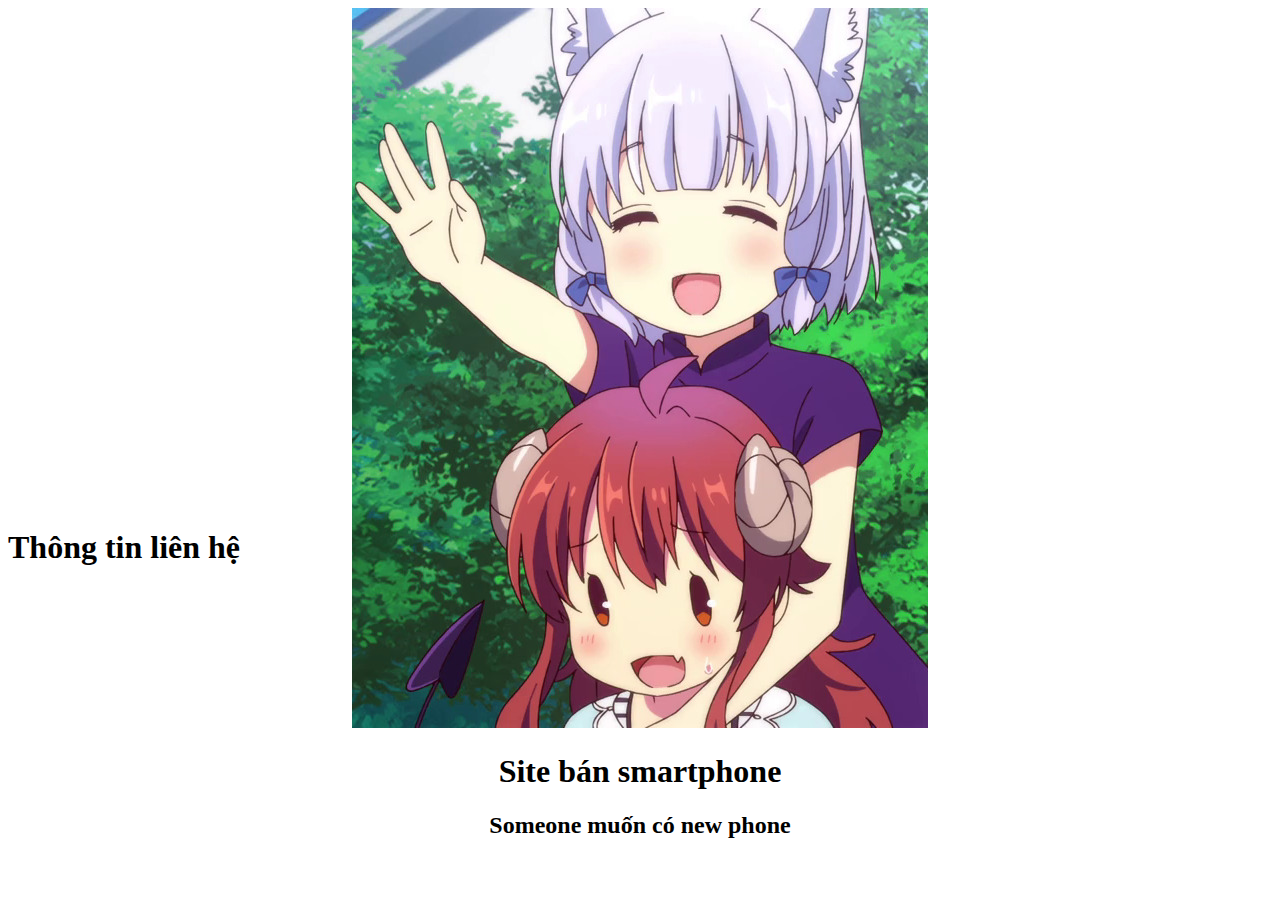
<file: Thankwan/contact.html>
<!DOCTYPE html>
<html lang="en">
<head>
    <meta charset="UTF-8">
    <meta http-equiv="X-UA-Compatible" content="IE=edge">
    <meta name="viewport" content="width=device-width, initial-scale=1.0">
    <title>Liên hệ</title>
    <link rel="stylesheet" href="css/contact.css">
</head>
<body>
    <div class="content">
        <div>
            <img src="img/lico x shamiko.jpg" alt="lico x shamiko">
            <h1 class="tittle">Site bán smartphone</h1>
            <h2 class="description">Someone muốn có new phone</h2>
        </div>
    </div>
    <div class="page-container">
        <div class="header">
            <div>
                <h1>
                    Thông tin liên hệ
                </h1>
            </div>
        </div>           
    </div>
</body>
</html>
</file>
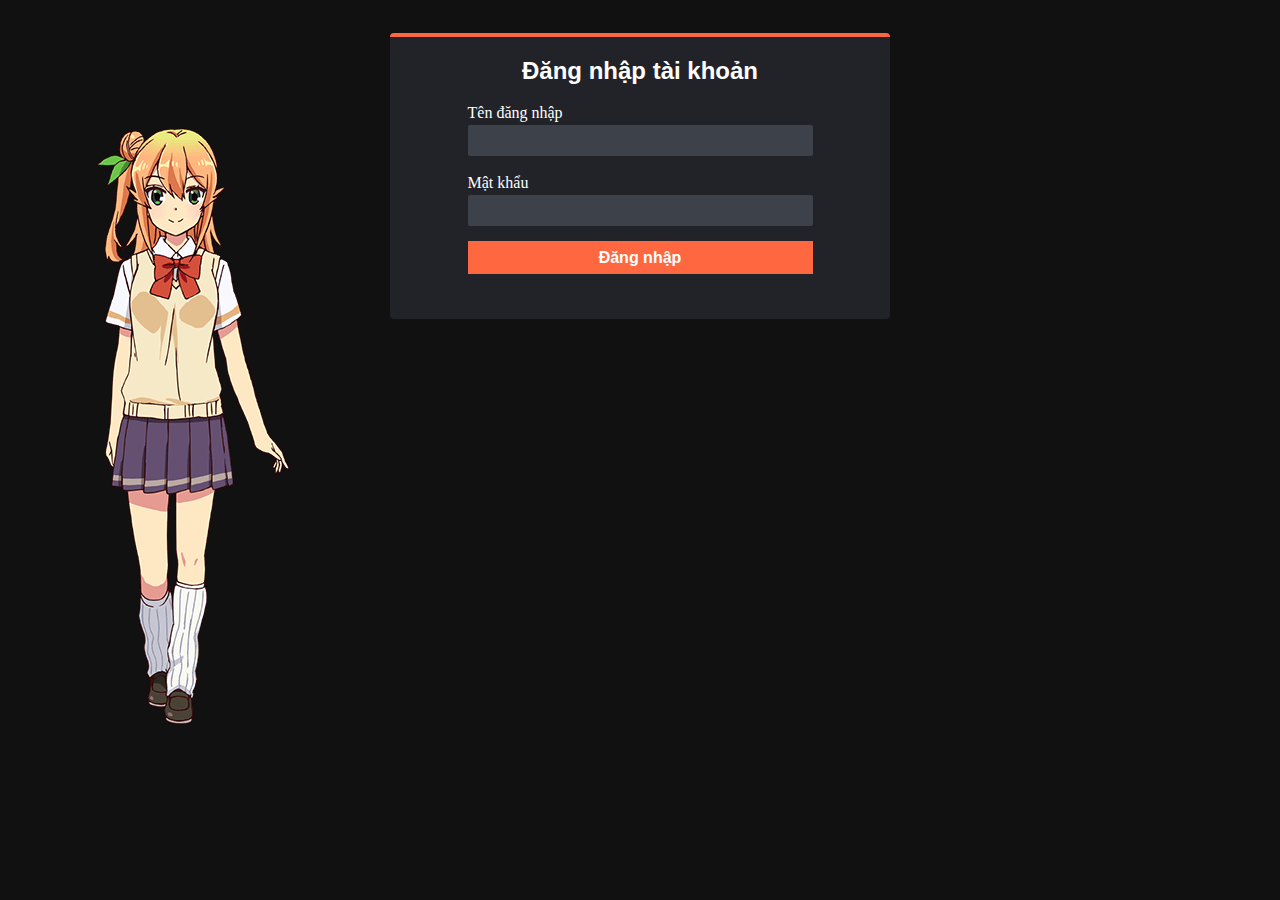
<file: Thankwan/login.html>
<!DOCTYPE html>
<html lang="en">
<head>
    <meta charset="UTF-8">
    <meta http-equiv="X-UA-Compatible" content="IE=edge">
    <meta name="viewport" content="width=device-width, initial-scale=1.0">
    <title>Trang đăng ký</title>
    <link rel="stylesheet" href="css/form_layout.css">
</head>
<body>
    <div class="layout-card">
        <header>
            <h1 class="page-tittle">Đăng nhập tài khoản</h1>
        </header>
        <form action="" method="post">
            <div class="form-group"><label for="username">Tên đăng nhập</label><input type="text" required="required" pattern="^[a-za-Z][a-za-Z0-9]{5,31}$"></div>
            <div class="form-group"><label for="password">Mật khẩu</label><input type="text" required="required" pattern="(?=.*[@$#%^?]).{6,32}"></div>
            <div class="form-group"><button type="submit">Đăng nhập</button></div>
        </form>
    </div>
</body>
</html>
</file>
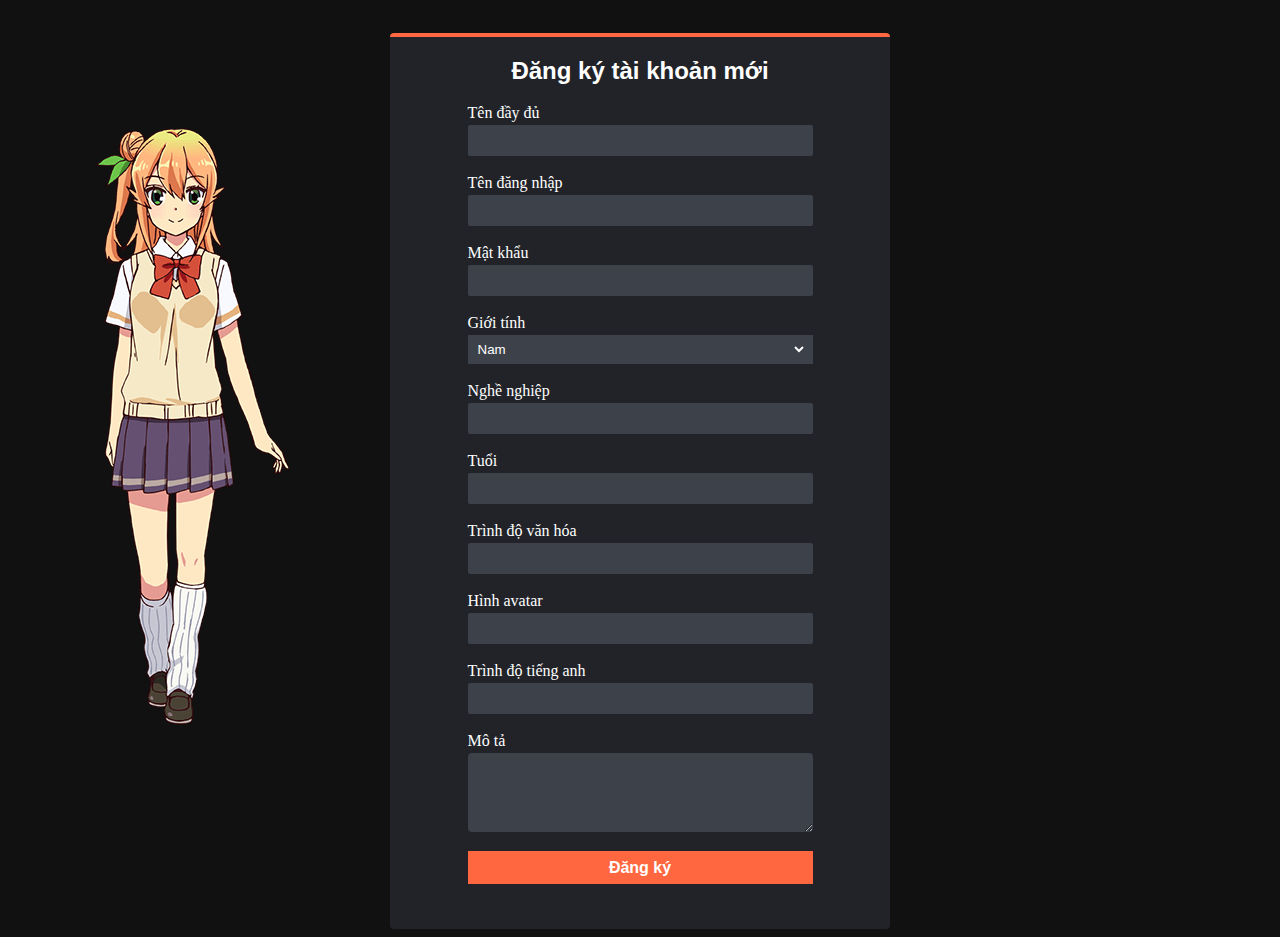
<file: Thankwan/register.html>
<!DOCTYPE html>
<html lang="en">
<head>
    <meta charset="UTF-8">
    <meta http-equiv="X-UA-Compatible" content="IE=edge">
    <meta name="viewport" content="width=device-width, initial-scale=1.0">
    <title>Trang đăng ký</title>
    <link rel="stylesheet" href="css/form_layout.css">

    <!-- <iframe style="border-radius:12px" src="https://open.spotify.com/embed/track/3440g8awr2l0E5Yy2X5Epk?utm_source=generator" width="50%" height="152" frameBorder="0" allowfullscreen="" allow="autoplay; clipboard-write; encrypted-media; fullscreen; picture-in-picture" loading="lazy"></iframe> -->

</head>
<body>
    <div class="layout-card">
        <header>
            <h1 class="page-tittle">Đăng ký tài khoản mới</h1>
        </header>
        <form action="" method="post">
            <!-- (div>label+input[required])*10 -->
            <div class="form-group"><label for="fullname">Tên đầy đủ</label><input type="text" required pattern="^\s*(\S\s*){5,100}$" ></div>
            <div class="form-group"><label for="username">Tên đăng nhập</label><input type="text" required pattern="^[a-za-Z][a-za-Z0-9]{5,31}$"></div>
            <div class="form-group"><label for="password">Mật khẩu</label><input type="password" required pattern="(?=.*[@$#%^?]).{6,32}"></div>
            <!-- <div><label for="sex">Giới tính</label><input type="text" required="required"></div> -->
            <div class="form-group">
                <label>Giới tính</label>
                <select name="sex" id="select" required autocomplete="off">
                    <option disabled>--Chọn giới tính--</option>
                    <option value="male">Nam</option>
                    <option value="female">Nữ</option>
                </select>
            </div> 
    
            <div class="form-group"><label for="job">Nghề nghiệp</label><input type="text" required="required"></div>
            <div class="form-group"><label for="age">Tuổi</label><input type="number" required></div>
            <div class="form-group"><label for="edulevel">Trình độ văn hóa</label><input type="text" required></div>
            <div class="form-group"><label for="avatar">Hình avatar</label><input type="text" required></div>
            <div class="form-group"><label for="englevel">Trình độ tiếng anh</label><input type="text" required></div>
            <div class="form-group">
                <label for="description">Mô tả</label>
                <textarea rows="5" cols="50" name="comment"></textarea>
            </div>
            <!-- <div><label for="description">Mô tả</label><input type="text"></div> -->
            <div class="form-group"><button>Đăng ký</button></div>
        </form>
    </div>
</body>
</html>
</file>
<file: Thankwan/css/contact.css>
.page-container{
    margin: 0 auto 1.6em;
    max-width: 960px;
    float: left;
    width: 71%;
}

.content{
    text-align: center;
    max-width: 1140px;
    height: 500px;
    margin-left: auto;
    margin-right: auto;
}

.content img{
    size: ;
}

*{
    box-sizing: border-box;
}

.header{
    position: relative;
}
</file>
<file: Thankwan/css/form_layout.css>
body{
    background: calc(50% - 35vw) 8rem no-repeat url('../img/mikan.png'), #111111;
    padding-top: 25px;
}

.page-tittle{
    font-family: 'League Spartan', sans-serif !important;
    color: white;
    text-align: center;
    font-weight: 600 !important;
    font-size: 24px;
    margin: 1rem 0;
    margin-top: 10px;
}

.layout-card{
    position: relative;
    background: #212328;
    border-color: #ff6740;
    border-radius: 4px;
    border-top: 4px #ff6740 solid;
    padding-top: 20px;
}

.layout-card{
    margin: 0 auto;
    padding: 0 20px;
    max-width: 500px;
    padding: 10px 20px 30px 20px;
}

*{
    box-sizing: border-box;
}

.form-group{
    margin-bottom: 15px;
}

input{
    width: 100%;
    padding: .5rem;
}

input{
    background: #3d414a;
    border: none;
    border-radius: 2px;
    outline: solid 4px transparent;
    color: white;
    font-family: 'League Spartan', sans-serif !important;
    /* transition: outline 0.2s ease-out; */
}

input:focus{
    /* border-radius: 2px;
    border: 2px solid orange; */
    outline: 2px solid #ff6740;
}

label{
    color: white;
    font-size: 1rem;
    display: inline-block;
    max-width: 100%;
    line-height: 1.5rem;
}

form{
    margin: auto;
    width: 75%;   
    display: block;
    margin-top: 0em;
}

#select{
    background-color: #3d414a;
    border: 6px solid transparent;
    width: 100%;
    color: white;
}

#select:focus{
    outline: 2px solid #ff6740;
}

#select>option{    
    background-color: #3d414a;
}

.form-group>textarea{
    min-width: 100%;
    max-width: 100%;
    color: white;
    background-color: #3d414a;
    border: none;
    border-radius: 4px;
}

.form-group>button{
    background: #ff6740;
    color: white;
    display: block;
    border: none;
    font-size: 1rem !important;
    font-weight: 600 !important;
    outline: solid 2px transparent;
    line-height: 1.3333333;
    padding: 6px 10px;
    width: 100%;
}

.form-group>button:hover{
    background-color: orange;
}
</file>
